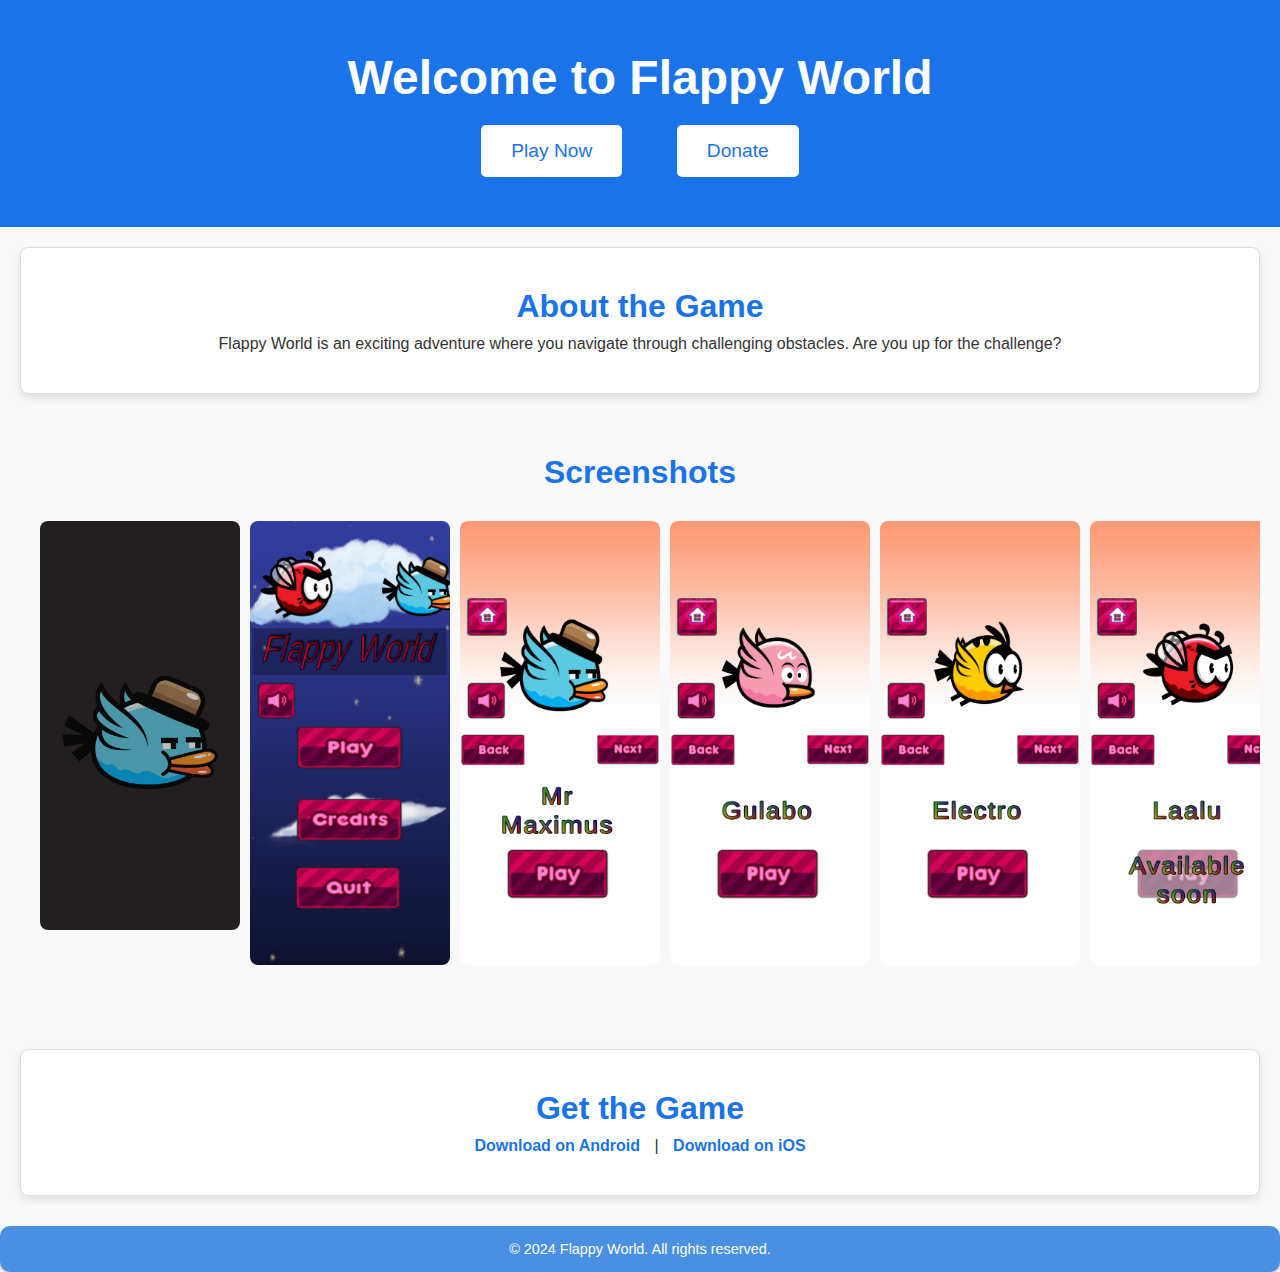
<file: index.html>
<!DOCTYPE html>
<html lang="en">

<head>
    <meta charset="UTF-8">
    <meta name="viewport" content="width=device-width, initial-scale=1.0">
    <title>Flappy World</title>
    <link rel="stylesheet" href="style.css">
</head>

<body>
    <header>
        <h1>Welcome to Flappy World</h1>
        <button class="play-button" onclick="window.location.href='download.html'">Play Now</button>
        <button class="donate-button" onclick="window.location.href='donate.html'">Donate</button>
    </header>
    <section class="about">
        <h2>About the Game</h2>
        <p>Flappy World is an exciting adventure where you navigate through challenging obstacles. Are you up for the
            challenge?</p>
    </section>
    <section class="screenshots">
        <h2>Screenshots</h2>
        <div class="image-area">
            <div class="image-container">
                <img class="image-box" src="img1.jpg" alt="Screenshot 1">
            </div>
            <div class="image-container">
                <img class="image-box" src="img2.jpg" alt="Screenshot 2">
            </div>
            <div class="image-container">
                <img class="image-box" src="img3.jpg" alt="Screenshot 3">
            </div>
            <div class="image-container">
                <img class="image-box" src="img4.jpg" alt="Screenshot 4">
            </div>
            <div class="image-container">
                <img class="image-box" src="img5.jpg" alt="Screenshot 5">
            </div>
            <div class="image-container">
                <img class="image-box" src="img6.jpg" alt="Screenshot 6">
            </div>
            <div class="image-container">
                <img class="image-box" src="img7.jpg" alt="Screenshot 7">
            </div>
            <div class="image-container">
                <img class="image-box" src="img8.jpg" alt="Screenshot 8">
            </div>
            <div class="image-container">
                <img class="image-box" src="img9.jpg" alt="Screenshot 9">
            </div>
            <div class="image-container">
                <img class="image-box" src="img10.jpg" alt="Screenshot 10">
            </div>
        </div>
    </section>
    <section class="download">
        <h2>Get the Game</h2>
        <p><a onclick="window.location.href='download.html'">Download on Android</a> | <a onclick="window.location.href='download.html'
        ">Download on iOS</a></p>
    </section>

    <footer>
        <p>&copy; 2024 Flappy World. All rights reserved.</p>
    </footer>


</body>

</html>
</file>
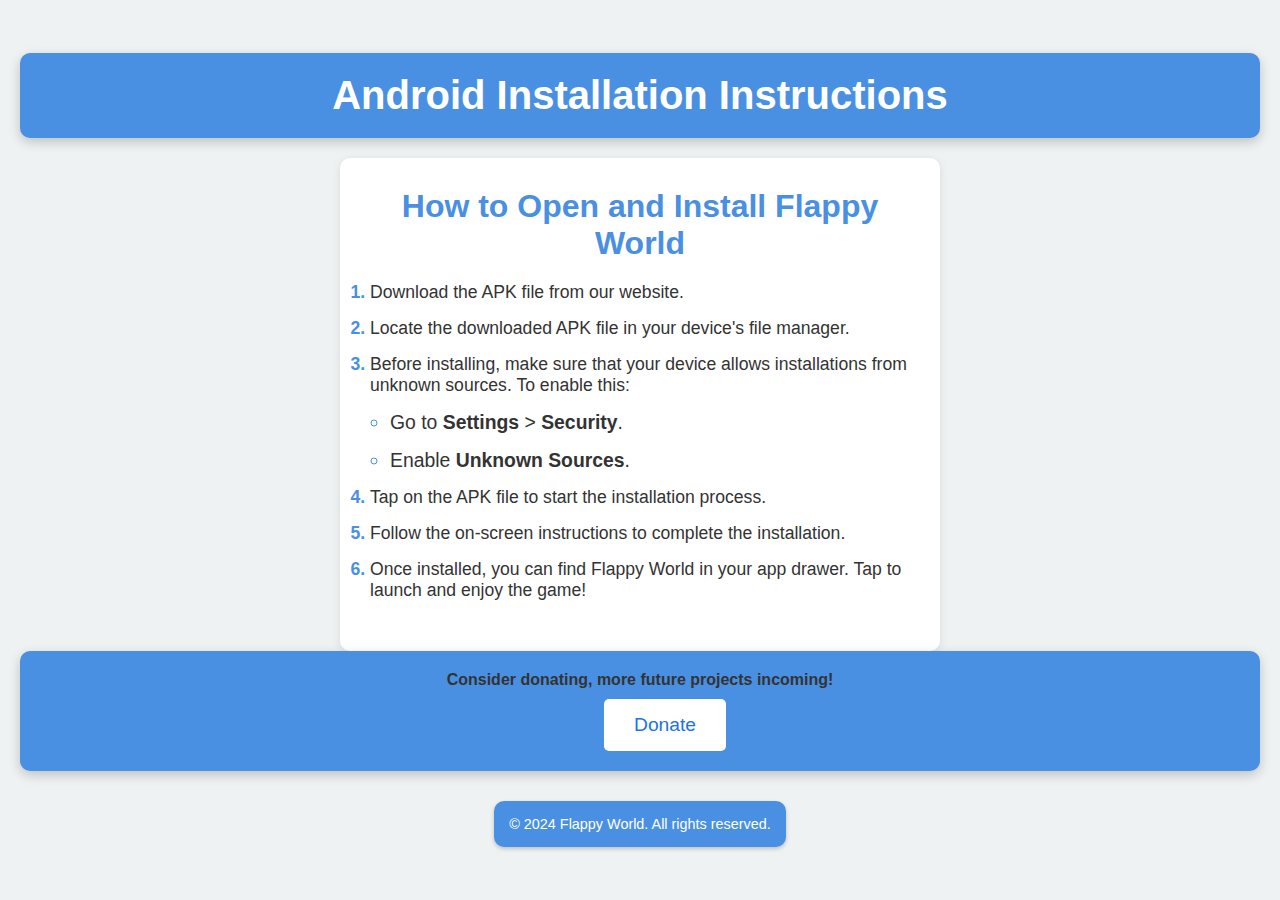
<file: android-instructions.html>
<!DOCTYPE html>
<html lang="en">

<head>
    <meta charset="UTF-8">
    <meta name="viewport" content="width=device-width, initial-scale=1.0">
    <title>Android Installation Instructions</title>
    <link rel="stylesheet" href="android-instructions.css">
</head>

<body>
    <header>
        <h1>Android Installation Instructions</h1>
    </header>
    <main>
        <h2>How to Open and Install Flappy World</h2>
        <ol>
            <li>Download the APK file from our website.</li>
            <li>Locate the downloaded APK file in your device's file manager.</li>
            <li>Before installing, make sure that your device allows installations from unknown sources. To enable this:
                <ul>
                    <li>Go to <strong>Settings</strong> > <strong>Security</strong>.</li>
                    <li>Enable <strong>Unknown Sources</strong>.</li>
                </ul>
            </li>
            <li>Tap on the APK file to start the installation process.</li>
            <li>Follow the on-screen instructions to complete the installation.</li>
            <li>Once installed, you can find Flappy World in your app drawer. Tap to launch and enjoy the game!</li>
        </ol>
    </main>
     
    <header>
        <p class="donate-para">Consider donating, more future projects incoming!</p>
        
        <button class="donate-button" onclick="window.location.href='donate.html'">Donate</button>

    </header>
    

    <footer>
        <p>&copy; 2024 Flappy World. All rights reserved.</p>
    </footer>

</body>

</html>
</file>
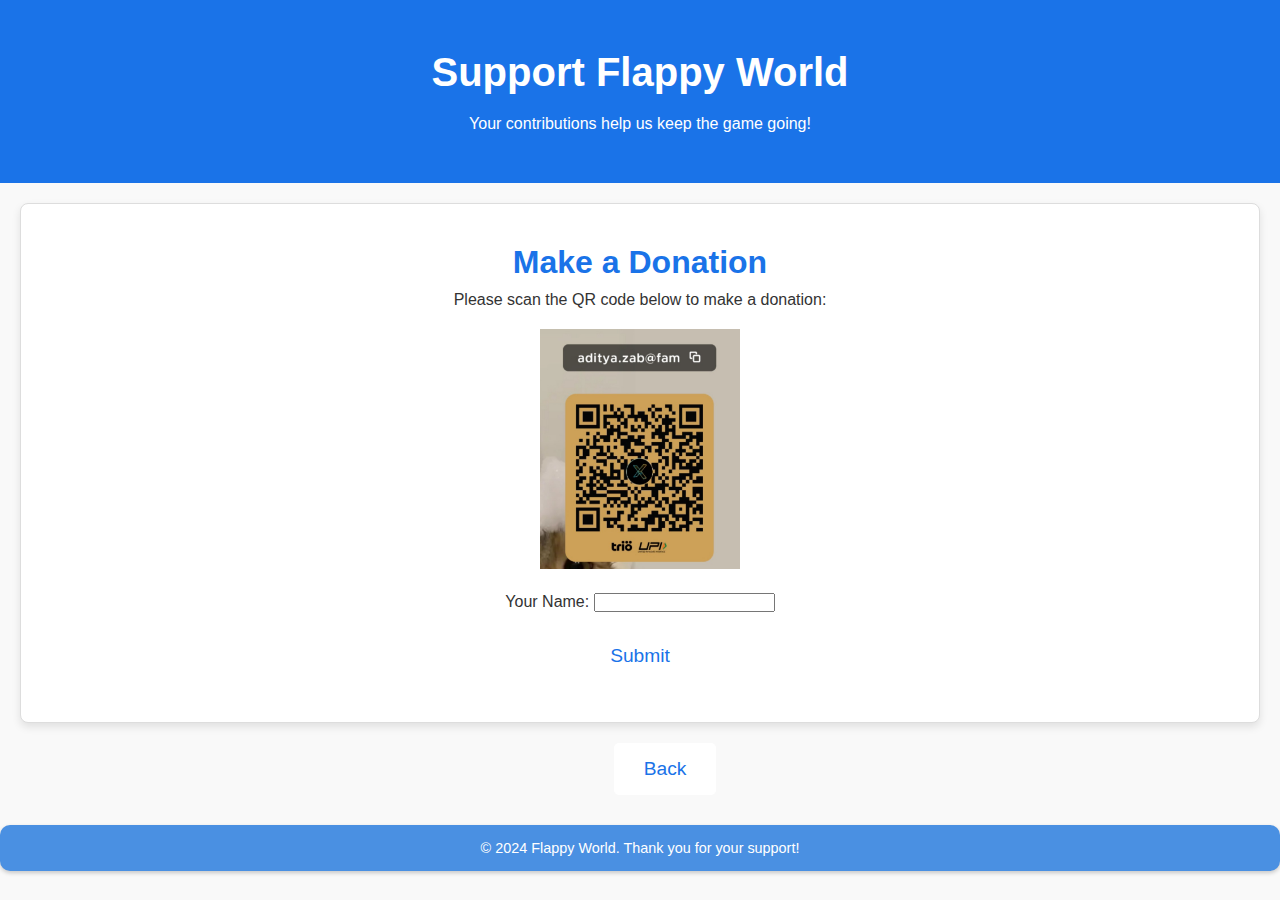
<file: donate.html>
<!DOCTYPE html>
<html lang="en">

<head>
    <meta charset="UTF-8">
    <meta name="viewport" content="width=device-width, initial-scale=1.0">
    <title>Donate to Flappy World</title>
    <link rel="stylesheet" href="style.css">
</head>

<body>
    <header>
        <h1>Support Flappy World</h1>
        <p>Your contributions help us keep the game going!</p>
    </header>

    <section class="donate">
        <h2>Make a Donation</h2>
        <p>Please scan the QR code below to make a donation:</p>
        <img src="qrcode.jpg" alt="QR Code for Donation" class="qr-code">
        <link rel="stylesheet" href="donate.css">

        <form id="donation-form">
            <label for="donor-name">Your Name:</label>
            <input type="text" id="donor-name" name="donor-name" required><br><br>
            <button class="submit-button" type="submit">Submit</button>
        </form>
    </section>

    <button class="back-btn" onclick="window.location.href='index.html'">Back</button>


    <footer>
        <p>&copy; 2024 Flappy World. Thank you for your support!</p>
    </footer>
</body>

</html>
</file>
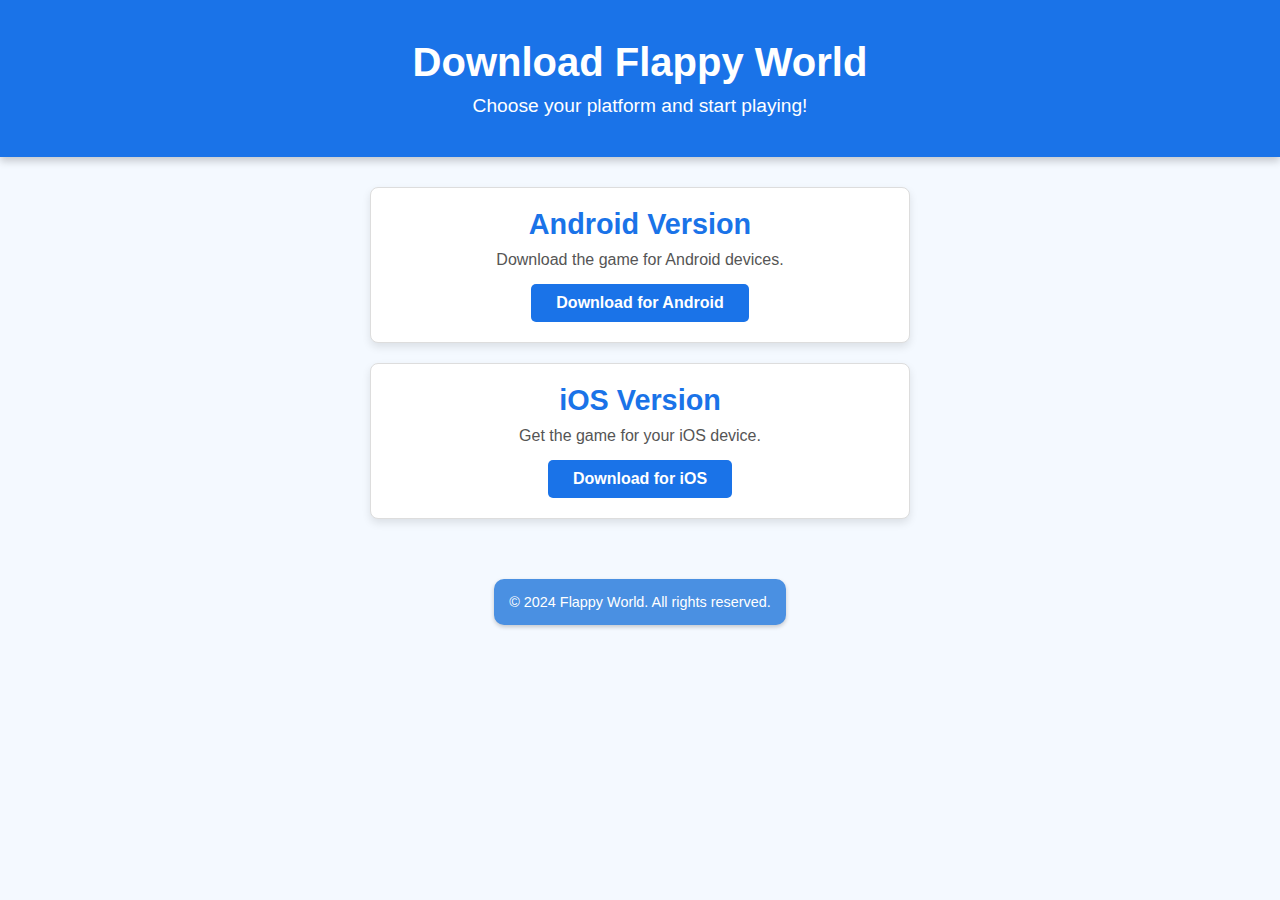
<file: download.html>
<!DOCTYPE html>
<html lang="en">

<head>
    <meta charset="UTF-8">
    <meta name="viewport" content="width=device-width, initial-scale=1.0">
    <title>Download Flappy World</title>
    <link rel="stylesheet" href="download.css">
</head>

<body>
    <header>
        <h1>Download Flappy World</h1>
        <p>Choose your platform and start playing!</p>
    </header>

    <section class="download-options">
        <div class="download-card">
            <h2>Android Version</h2>
            <p>Download the game for Android devices.</p>
            <a href="FlappyWorldBETA.apk" onclick="window.location.href='android-instructions.html'" download>Download for Android</a>
        </div>

        <div class="download-card">
            <h2>iOS Version</h2>
            <p>Get the game for your iOS device.</p>
            <a href="ios_unavail.html">Download for iOS</a>
        </div>
    </section>

    <footer>
        <p>&copy; 2024 Flappy World. All rights reserved.</p>
    </footer>
</body>

</html>
</file>
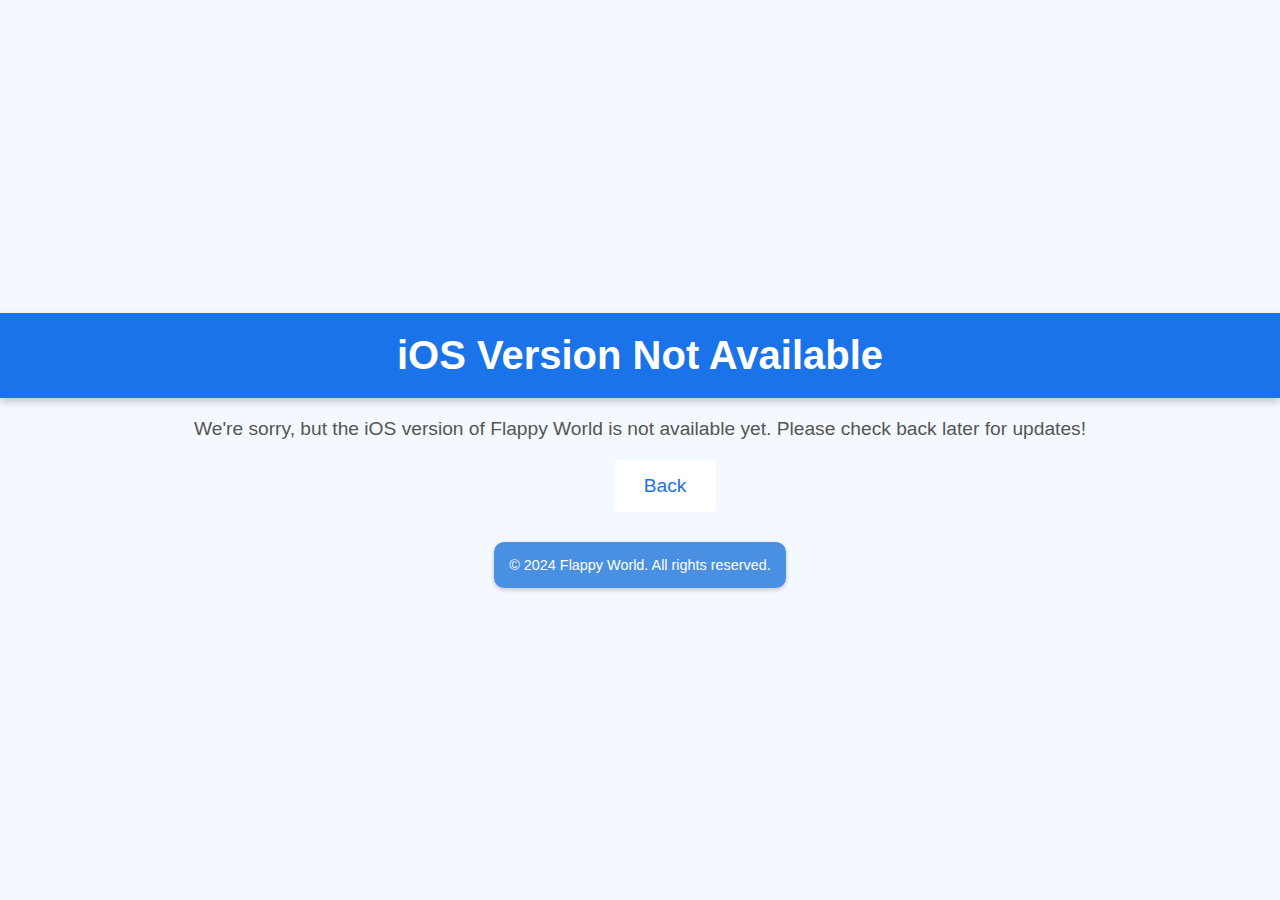
<file: ios_unavail.html>
<!DOCTYPE html>
<html lang="en">

<head>
    <meta charset="UTF-8">
    <meta name="viewport" content="width=device-width, initial-scale=1.0">
    <title>iOS Version Not Available</title>
    <link rel="stylesheet" href="ios.css">
</head>

<body>
    <header>
        <h1>iOS Version Not Available</h1>
    </header>
    <main>
        <p>We're sorry, but the iOS version of Flappy World is not available yet. Please check back later for updates!
        </p>
    </main>

    <button class="back-btn" onclick="window.location.href='index.html'">Back</button>

    <footer>
        <p>&copy; 2024 Flappy World. All rights reserved.</p>
    </footer>
</body>

</html>
</file>
<file: android-instructions.css>
* {
    margin: 0;
    padding: 0;
    box-sizing: border-box;
}

body {
    font-family: 'Arial', sans-serif;
    background-color: #eef2f3;
    color: #333;
    display: flex;
    flex-direction: column;
    align-items: center;
    justify-content: center;
    min-height: 100vh;
    text-align: center;
    padding: 20px;
}

/* Header styling */
header {
    background-color: #4A90E2;
    color: white;
    padding: 20px;
    width: 100%;
    box-shadow: 0 4px 12px rgba(0, 0, 0, 0.2);
    border-radius: 10px;
}

header h1 {
    font-size: 2.5em;
}

/* Main message styling */
main {
    background-color: white;
    padding: 30px;
    border-radius: 10px;
    box-shadow: 0 2px 8px rgba(0, 0, 0, 0.1);
    max-width: 600px;
    margin-top: 20px;
}

main h2 {
    font-size: 2em;
    margin-bottom: 20px;
    color: #4A90E2;
}

main ol {
    text-align: left;
    margin: 20px 0;
}

main li {
    margin: 15px 0;
    font-size: 1.1em;
}

main ul {
    margin-left: 20px;
}

main li::marker {
    color: #4A90E2;
    font-weight: bold;
}

footer {
    margin-top: 30px;
    font-size: 0.9em;
    color: #fff;
    background-color: #4A90E2;
    padding: 15px;
    border-radius: 10px;
    box-shadow: 0 2px 4px rgba(0, 0, 0, 0.2);
    text-align: center;
}

footer p {
    margin: 0;
}

footer a {
    color: #ffe600;
    text-decoration: none;
    font-weight: bold;

}

footer a:hover {
    text-decoration: underline;
}

.donate-para {
    color: #333;
    font-weight: bolder;
    size: 1rem;
    margin-bottom: 10px;
}


.donate-button{
    margin-left: 50px;
    padding: 15px 30px;
    font-size: 1.2em;
    color: #1a73e8;
    background-color: white;
    border: none;
    border-radius: 5px;
    cursor: pointer;
    transition: background-color 0.3s ease;
}

.donate-button:hover {
    background-color: #ffcc00;
    color: #333;
}


/* Responsive Styles */
@media (max-width: 768px) {
    header h1 {
        font-size: 2em;
    }

    main {
        padding: 20px;
    }

    main h2 {
        font-size: 1.8em;
    }

    main li {
        font-size: 1em;
    }

}

@media (max-width: 480px) {
    header h1 {
        font-size: 1.5em;
    }

    main h2 {
        font-size: 1.5em;
    }

    main li {
        font-size: 0.9em;
    }

    footer {
        font-size: 0.8em;
    }

}
</file>
<file: donate.css>
/* General styles */
body {
    font-family: Arial, sans-serif;
    color: #333;
    background-color: #f9f9f9;
    text-align: center;
}

header {
    background-color: #1a73e8;
    color: white;
    padding: 50px 20px;
}

header h1 {
    font-size: 2.5em;
}

.donate {
    padding: 40px 20px;
    background-color: white;
    border: 1px solid #ddd;
    border-radius: 8px;
    margin: 20px;
    box-shadow: 0 4px 8px rgba(0, 0, 0, 0.1);
}

.submit-button{
        padding: 15px 30px;
        align-self: right;
        font-size: 1.2em;
        color: #1a73e8;
        background-color: white;
        border: none;
        border-radius: 5px;
        cursor: pointer;
        transition: background-color 0.3s ease;

}

.submit-button:hover{
    background-color: #ffcc00;
    color: #333;
    cursor: pointer;
}
.qr-code {
    width: 200px;
    margin: 20px 0;
}

footer {
    margin-top: 30px;
    background-color: #4A90E2;
    color: #fff;
    padding: 15px;
    border-radius: 10px;
}

.back-btn  {
        margin-left: 50px;
        padding: 15px 30px;
        align-self: right;
        font-size: 1.2em;
        color: #1a73e8;
        background-color: white;
        border: none;
        border-radius: 5px;
        cursor: pointer;
        transition: background-color 0.3s ease;
    }

.back-btn:hover {
        background-color: #ffcc00;
        color: #333;
        cursor: pointer;
    }

/* Responsive styles */
@media (max-width: 768px) {
    header h1 {
        font-size: 2em;
    }

    .qr-code {
        width: 150px;
    }

        .back-btn {
            font-size: 0.9em;
            padding: 8px 15px;
        }

        .submit-button{
                    font-size: 0.9em;
                    padding: 8px 15px;
                }
}
</file>
<file: download.css>
* {
    margin: 0;
    padding: 0;
    box-sizing: border-box;
}

body {
    font-family: Arial, sans-serif;
    color: #333;
    background-color: #f4f9ff;
    display: flex;
    flex-direction: column;
    align-items: center;
}

/* Header styling */
header {
    background-color: #1a73e8;
    color: white;
    padding: 40px;
    text-align: center;
    width: 100%;
    box-shadow: 0 4px 8px rgba(0, 0, 0, 0.2);
}

header h1 {
    font-size: 2.5em;
    margin-bottom: 10px;
}

header p {
    font-size: 1.2em;
}

/* Download options */
.download-options {
    display: flex;
    flex-direction: column;
    align-items: center;
    gap: 20px;
    padding: 30px;
    max-width: 600px;
    width: 100%;
}

.download-card {
    background-color: #ffffff;
    border: 1px solid #ddd;
    padding: 20px;
    width: 100%;
    text-align: center;
    border-radius: 8px;
    box-shadow: 0 4px 8px rgba(0, 0, 0, 0.1);
    transition: transform 0.2s ease;
}

.download-card:hover {
    transform: scale(1.05);
}

.download-card h2 {
    font-size: 1.8em;
    color: #1a73e8;
    margin-bottom: 10px;
}

.download-card p {
    font-size: 1em;
    color: #555;
    margin-bottom: 15px;
}

.download-card a {
    display: inline-block;
    padding: 10px 25px;
    font-weight: bold;
    color: white;
    background-color: #1a73e8;
    text-decoration: none;
    border-radius: 5px;
    transition: background-color 0.3s;
}

.download-card a:hover {
    background-color: #ffcc00;
}

/* Footer Styling */
footer {
    margin-top: 30px;
    font-size: 0.9em;
    color: #fff;
    background-color: #4A90E2;
    padding: 15px;
    border-radius: 10px;
    box-shadow: 0 2px 4px rgba(0, 0, 0, 0.2);
    text-align: center;
}

footer p {
    margin: 0;
}

footer a {
    color: #ffe600;
    text-decoration: none;
    font-weight: bold;
}

footer a:hover {
    text-decoration: underline;
}

/* Responsive Styles */
@media (max-width: 768px) {
    header h1 {
        font-size: 2em;
    }

    header p {
        font-size: 1.1em;
    }

    .download-card h2 {
        font-size: 1.5em;
    }

    .download-card p {
        font-size: 0.9em;
    }

    .download-card a {
        padding: 8px 20px;
    }

    footer {
        font-size: 0.8em;
        padding: 10px;
    }
}

@media (max-width: 480px) {
    header h1 {
        font-size: 1.5em;
    }

    header p {
        font-size: 1em;
    }

    .download-card h2 {
        font-size: 1.2em;
    }

    .download-card p {
        font-size: 0.8em;
    }

    .download-card a {
        font-size: 0.9em;
        padding: 6px 15px;
    }

    footer {
        font-size: 0.7em;
        padding: 8px;
    }
}
</file>
<file: ios.css>
* {
    margin: 0;
    padding: 0;
    box-sizing: border-box;
}

body {
    font-family: Arial, sans-serif;
    background-color: #f4f9ff;
    color: #333;
    display: flex;
    flex-direction: column;
    align-items: center;
    justify-content: center;
    height: 100vh;
    text-align: center;
}

.back-btn {
    margin-left: 50px;
    padding: 15px 30px;
    align-self: right;
    font-size: 1.2em;
    color: #1a73e8;
    background-color: white;
    border: none;
    border-radius: 5px;
    cursor: pointer;
    transition: background-color 0.3s;
}

.back-btn:hover {
    background-color: #ffcc00;
    color: #333;
}

/* Header styling */
header {
    background-color: #1a73e8;
    color: white;
    padding: 20px;
    width: 100%;
    box-shadow: 0 4px 8px rgba(0, 0, 0, 0.2);
}

header h1 {
    font-size: 2.5em;
}

/* Main message styling */
main {
    padding: 20px;
}

main p {
    font-size: 1.2em;
    color: #555;
}

/* Footer Styling */
footer {
    margin-top: 30px;
    font-size: 0.9em;
    color: #fff;
    background-color: #4A90E2;
    padding: 15px;
    border-radius: 10px;
    box-shadow: 0 2px 4px rgba(0, 0, 0, 0.2);
    text-align: center;
}

footer p {
    margin: 0;
}

footer a {
    color: #ffe600;
    text-decoration: none;
    font-weight: bold;
}

footer a:hover {
    text-decoration: underline;
}

/* Responsive Styles */
@media (max-width: 768px) {
    header h1 {
        font-size: 2em;
    }

    .back-btn {
        font-size: 1em;
        /* Adjust button size */
        padding: 10px 20px;
        /* Adjust button padding */
    }

    main p {
        font-size: 1em;
    }

    footer {
        font-size: 0.8em;
        padding: 10px;
    }
}

@media (max-width: 480px) {
    header h1 {
        font-size: 1.5em;
    }

    .back-btn {
        font-size: 0.9em;
        padding: 8px 15px;
    }

    main p {
        font-size: 0.9em;
    }

    footer {
        font-size: 0.7em;
        padding: 8px;
    }
}
</file>
<file: style.css>
/* General reset and styling */
* {
    margin: 0;
    padding: 0;
    box-sizing: border-box;
}

body {
    font-family: Arial, sans-serif;
    color: #333;
    background-color: #f9f9f9;
}

/* Header styling */
header {
    background-color: #1a73e8;
    color: white;
    padding: 50px 20px;
    text-align: center;
}

header h1 {
    font-size: 3em;
    margin-bottom: 20px;
}

.play-button {
    padding: 15px 30px;
    font-size: 1.2em;
    color: #1a73e8;
    background-color: white;
    border: none;
    border-radius: 5px;
    cursor: pointer;
    transition: background-color 0.3s ease;
}

.play-button:hover {
    background-color: #ffcc00;
    color: #333;
    cursor: pointer;
}

/* donate button */

.donate-button {
    margin-left: 50px;
    padding: 15px 30px;
    align-self: right;
    font-size: 1.2em;
    color: #1a73e8;
    background-color: white;
    border: none;
    border-radius: 5px;
    cursor: pointer;
    transition: background-color 0.3s ease;
}

.donate-button:hover {
    background-color: #ffcc00;
    color: #333;
    cursor: pointer;
}
/* Section styling */
section {
    padding: 40px 20px;
    text-align: center;
}

.about,
.download {
    background-color: white;
    border: 1px solid #ddd;
    margin: 20px;
    border-radius: 8px;
    box-shadow: 0 4px 8px rgba(0, 0, 0, 0.1);
}

/* Headings */
section h2 {
    font-size: 2em;
    margin-bottom: 10px;
    color: #1a73e8;
}

/* Links and download section */
.download a {
    color: #1a73e8;
    text-decoration: none;
    font-weight: bold;
    margin: 0 10px;
}

.download a:hover {
    color: #ffcc00;
    text-decoration: underline;
}

/* Footer Styling */
footer {
    margin-top: 30px;
    font-size: 0.9em;
    color: #fff;
    background-color: #4A90E2;
    padding: 15px;
    border-radius: 10px;
    box-shadow: 0 2px 4px rgba(0, 0, 0, 0.2);
    text-align: center;
}

footer p {
    margin: 0;
}

footer a {
    color: #ffe600;
    text-decoration: none;
    font-weight: bold;
}

footer a:hover {
    text-decoration: underline;
    /* Underline on hover for links */
}

/* Image gallery styles */
.image-area {
    display: flex;
    overflow-x: auto;
    padding: 20px;
    gap: 10px;
}

.image-container {
    flex: none;
    width: 200px;
    transition: transform 0.2s, box-shadow 0.2s;

}

.image-box {
    width: 100%;
    border-radius: 8px;
}

.image-container:hover {
    transform: scale(1.05);
    box-shadow: 0 4px 16px rgba(0, 0, 0, 0.3);
}

/* Responsive styling */
@media (max-width: 768px) {
    header h1 {
        font-size: 2.5em;
    }

    play-button {
        font-size: 1em;
        padding: 10px 20px;
    }

    donate-button {
            font-size: 1em;
            padding: 10px 20px;
        }

    section h2 {
        font-size: 1.8em;
    }

    footer {
            font-size: 0.8em;
        }
}
</file>
